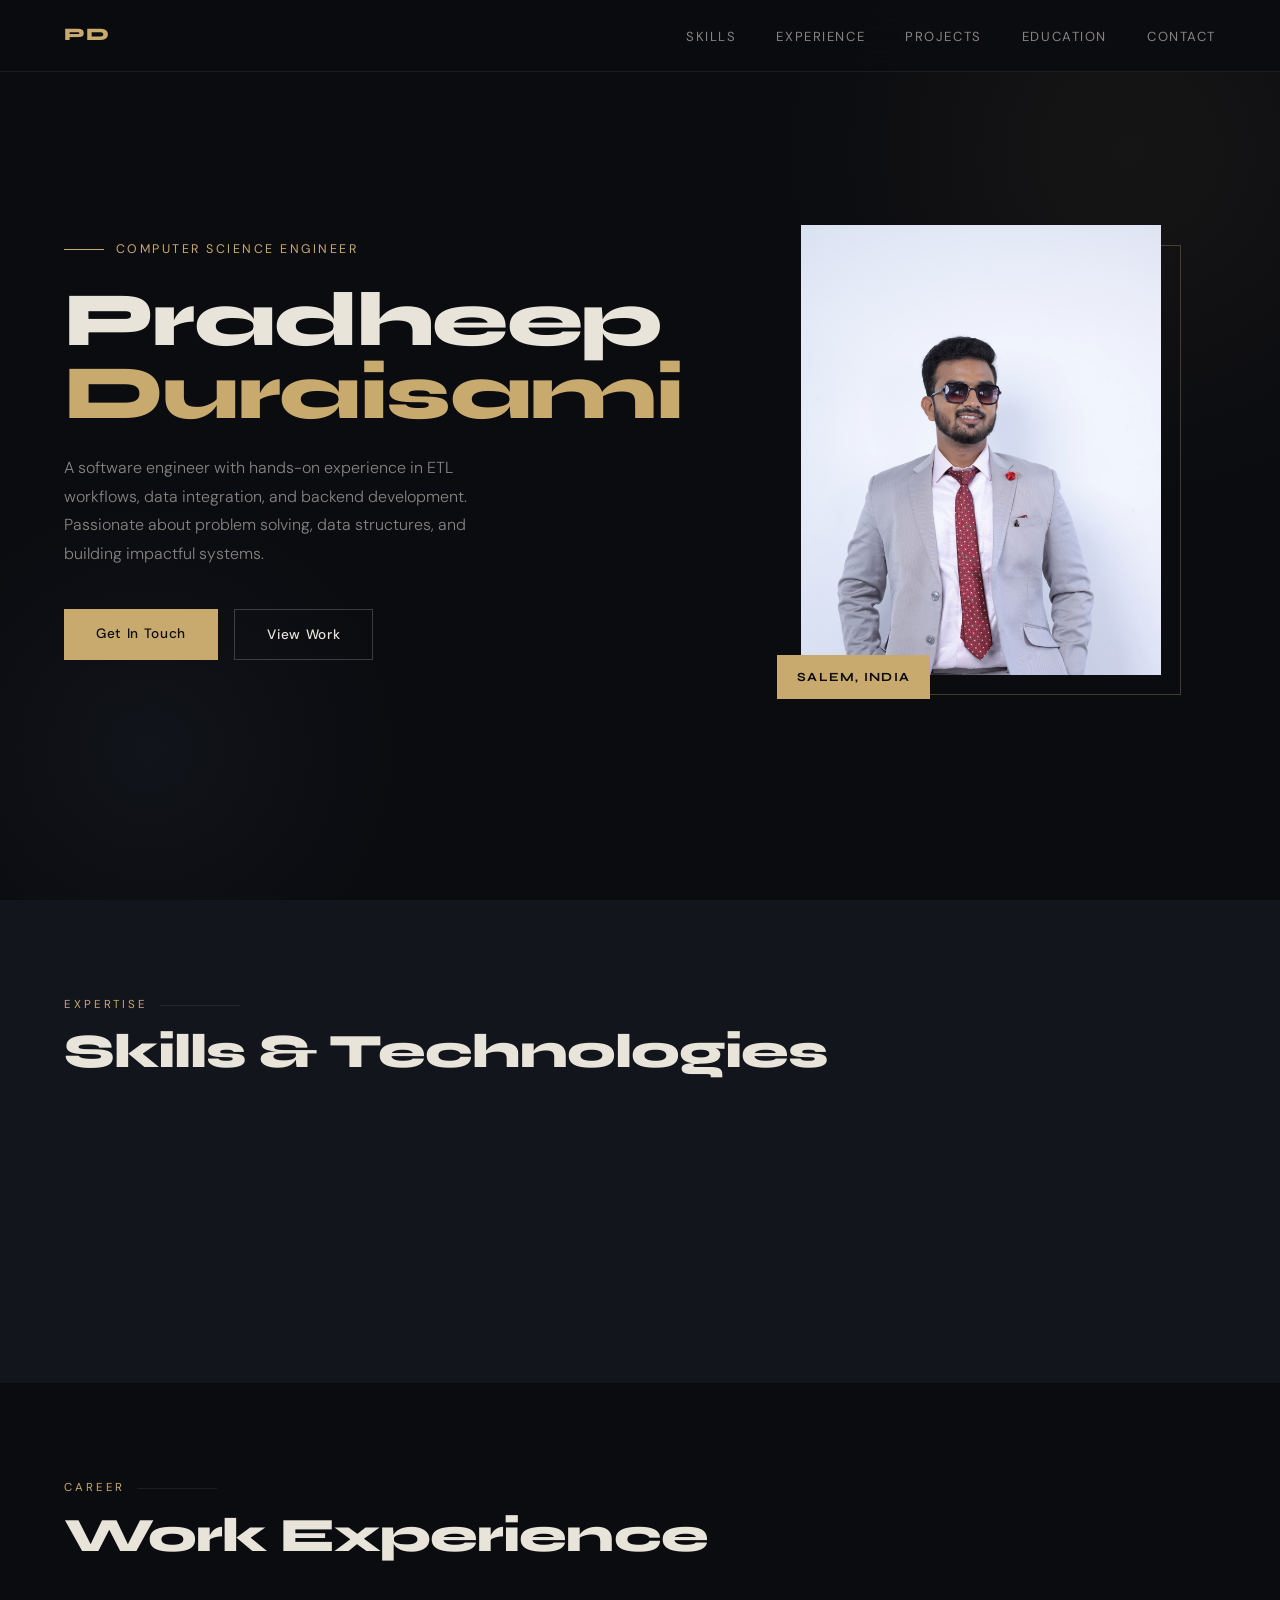
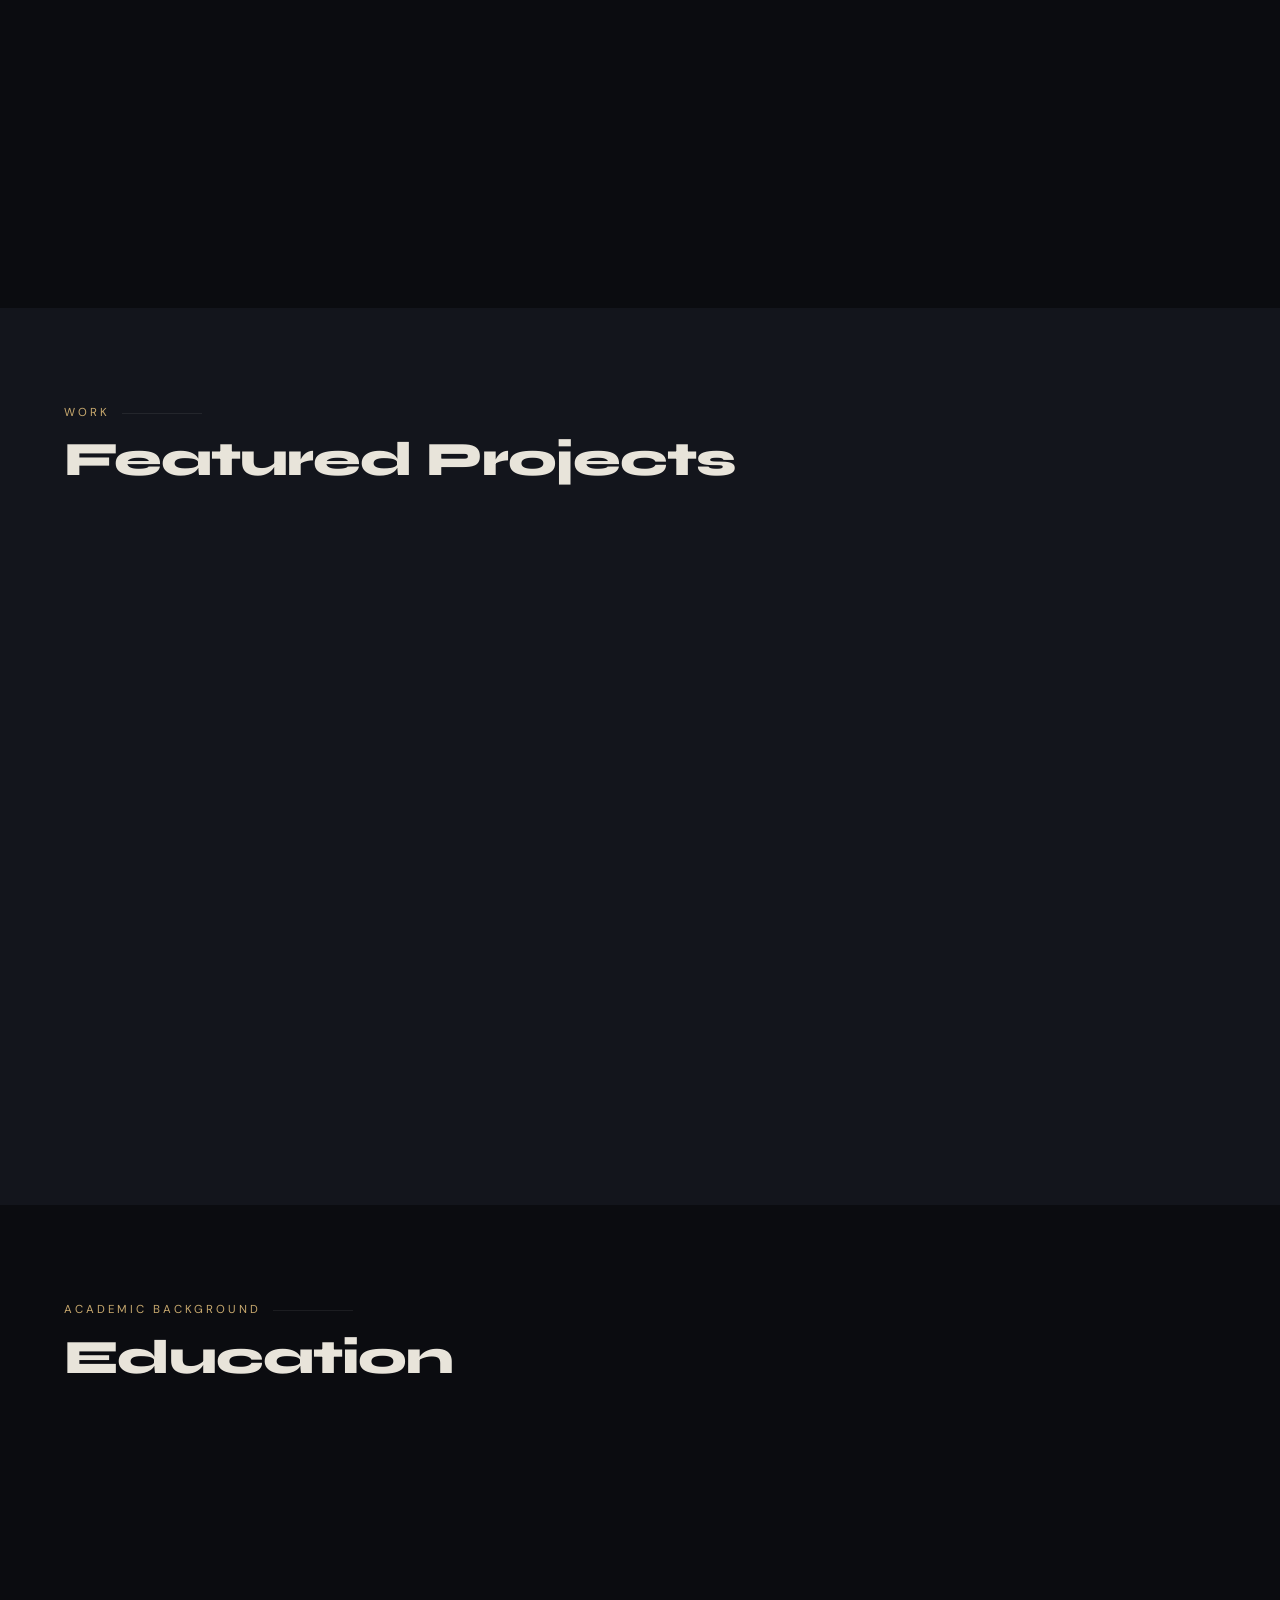
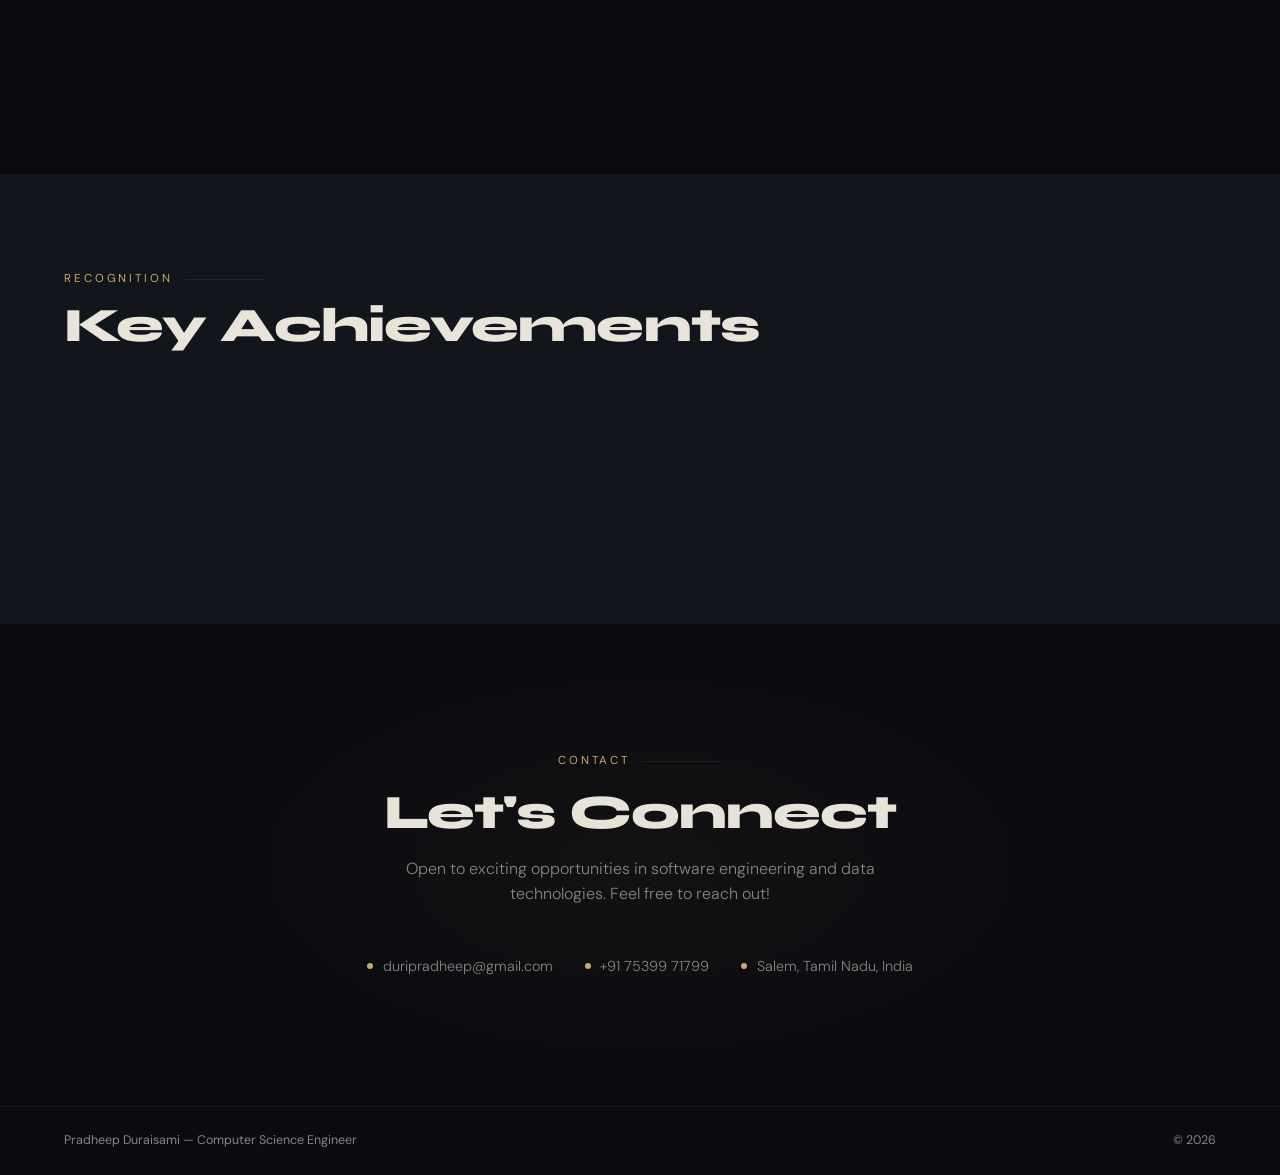
<file: index.html>
<!DOCTYPE html>
<html lang="en">
<head>
  <meta charset="UTF-8">
  <meta name="viewport" content="width=device-width, initial-scale=1.0">
  <title>Pradheep D — Portfolio</title>

  <!-- Google Fonts -->
  <link rel="preconnect" href="https://fonts.googleapis.com">
  <link rel="preconnect" href="https://fonts.gstatic.com" crossorigin>
  <link href="https://fonts.googleapis.com/css2?family=Syne:wght@400;700;800&family=DM+Sans:ital,wght@0,300;0,400;0,500;1,300&display=swap" rel="stylesheet">

  <!-- Stylesheet -->
  <link rel="stylesheet" href="style.css">
</head>
<body>

  <!-- ── NAVIGATION ── -->
  <nav>
    <a href="#home" class="nav-logo">PD</a>
    <ul>
      <li><a href="#skills">Skills</a></li>
      <li><a href="#experience">Experience</a></li>
      <li><a href="#projects">Projects</a></li>
      <li><a href="#education">Education</a></li>
      <li><a href="#contact">Contact</a></li>
    </ul>
  </nav>

  <!-- ── HERO ── -->
  <section class="hero" id="home">
    <div class="hero-content">
      <div class="hero-eyebrow">Computer Science Engineer</div>
      <h1>Pradheep<span>Duraisami</span></h1>
      <p class="hero-desc">
        A software engineer with hands-on experience in ETL workflows, data integration,
        and backend development. Passionate about problem solving, data structures,
        and building impactful systems.
      </p>
      <div class="hero-cta">
        <a href="#contact" class="btn-primary">Get In Touch</a>
        <a href="#projects" class="btn-outline">View Work</a>
      </div>
    </div>

    <div class="hero-photo">
      <div class="photo-frame">
        <!-- Add your photo here: replace IMG_2206.JPG with your image filename -->
        <img src="IMG_2206.JPG" alt="Pradheep Duraisami" />
        <div class="photo-badge">Salem, India</div>
      </div>
    </div>
  </section>

  <!-- ── SKILLS ── -->
  <section class="skills-section" id="skills">
    <div class="section-label">Expertise</div>
    <h2>Skills &amp; Technologies</h2>

    <div class="skills-grid">
      <div class="skill-card reveal">
        <div class="skill-card-label">Languages</div>
        <div class="skill-tags">
          <span class="tag">C</span>
          <span class="tag">C++</span>
          <span class="tag">Java</span>
          <span class="tag">Python</span>
          <span class="tag">JavaScript</span>
          <span class="tag">SQL</span>
        </div>
      </div>

      <div class="skill-card reveal">
        <div class="skill-card-label">Technologies</div>
        <div class="skill-tags">
          <span class="tag blue">Informatica Power Center</span>
          <span class="tag blue">MS SQL Server</span>
          <span class="tag blue">ETL Workflows</span>
        </div>
      </div>

      <div class="skill-card reveal">
        <div class="skill-card-label">Core Concepts</div>
        <div class="skill-tags">
          <span class="tag">Data Structures</span>
          <span class="tag">Problem Solving</span>
          <span class="tag">Data Integration</span>
          <span class="tag">Machine Learning</span>
        </div>
      </div>
    </div>
  </section>

  <!-- ── EXPERIENCE ── -->
  <section id="experience">
    <div class="section-label">Career</div>
    <h2>Work Experience</h2>

    <div class="exp-item reveal">
      <div class="exp-meta">
        <div class="exp-date">2021 – 2022</div>
        <div class="exp-company">Systech Solutions · Chennai</div>
      </div>
      <div class="exp-body">
        <div class="exp-title">Associate Software Engineer</div>
        <ul class="exp-bullets">
          <li>Designed and maintained ETL workflows using Informatica Power Center for seamless data integration across enterprise systems.</li>
          <li>Developed and optimised SQL queries for efficient data processing and retrieval on Microsoft SQL Server.</li>
        </ul>
      </div>
    </div>
  </section>

  <!-- ── PROJECTS ── -->
  <section class="projects-section" id="projects">
    <div class="section-label">Work</div>
    <h2>Featured Projects</h2>

    <div class="projects-grid">
      <div class="project-card reveal">
        <div class="project-num">01</div>
        <div class="project-name">Anomaly Intrusion Detection</div>
        <div class="project-desc">
          Developed an anomaly-based intrusion detection system using concept drift techniques —
          CDIL and DTIL — to identify evolving network threats with adaptive accuracy.
        </div>
      </div>

      <div class="project-card reveal">
        <div class="project-num">02</div>
        <div class="project-name">Hand Gesture Interaction</div>
        <div class="project-desc">
          Built a machine learning project that tracks real-time hand movements via webcam and
          maps them to cursor control, enabling gesture-driven human-computer interaction.
        </div>
      </div>

      <div class="project-card reveal">
        <div class="project-num">03</div>
        <div class="project-name">Sudoku Solver</div>
        <div class="project-desc">
          Designed a C++ application capable of solving any valid Sudoku puzzle using constraint
          propagation and backtracking algorithms, with a clean interactive interface.
        </div>
      </div>
    </div>

    <div class="project-card reveal">
  <div class="project-num">04</div>
  <div class="project-name">FLANTZ Event Management</div>
  <div class="project-desc">
    Designed and developed a modern event management website for FLANTZ,
    showcasing services, cultural events, branding, and contact information
    with a responsive user experience.
  </div>

  <a href="flantz.html"
     class="btn-outline"
     style="margin-top:1rem;width:fit-content;">
    View Project →
  </a>
</div>
  </section>

  <!-- ── EDUCATION ── -->
  <section id="education">
    <div class="section-label">Academic Background</div>
    <h2>Education</h2>

    <div class="edu-grid">
      <div class="edu-card reveal">
        <div class="edu-gpa">6.8 <span>/ 10</span></div>
        <div class="edu-degree">B.E — Computer Science &amp; Engineering</div>
        <div class="edu-school">College of Engineering Guindy,<br>Anna University, Chennai</div>
        <div class="edu-year">2016 – 2020</div>
      </div>

      <div class="edu-card reveal">
        <div class="edu-gpa">94 <span>/ 100</span></div>
        <div class="edu-degree">Higher Secondary (12th)</div>
        <div class="edu-school">VVBHS, Namakkal</div>
        <div class="edu-year">Completed</div>
      </div>

      <div class="edu-card reveal">
        <div class="edu-gpa">97.8 <span>/ 100</span></div>
        <div class="edu-degree">10th Board</div>
        <div class="edu-school">SM School, Salem</div>
        <div class="edu-year">Completed</div>
      </div>
    </div>
  </section>

  <!-- ── ACHIEVEMENTS ── -->
  <section class="achieve-section" id="achievements">
    <div class="section-label">Recognition</div>
    <h2>Key Achievements</h2>

    <div class="achieve-list">
      <div class="achieve-item reveal">
        <div class="achieve-icon">🏛</div>
        <div class="achieve-text">
          <strong>Organiser</strong> — Kurukshetra 2018, Technical Event at CEG, Anna University
        </div>
      </div>

      <div class="achieve-item reveal">
        <div class="achieve-icon">🎖</div>
        <div class="achieve-text">
          <strong>General Secretary</strong> — NSS 2019, College of Engineering Guindy, Chennai
        </div>
      </div>

      <div class="achieve-item reveal">
        <div class="achieve-icon">🏆</div>
        <div class="achieve-text">
          <strong>Organiser</strong> — ABACUS 2020, Symposium of DCSE, CEG, Anna University
        </div>
      </div>
    </div>
  </section>

  <!-- ── CONTACT ── -->
  <section class="contact-section" id="contact">
    <div class="section-label" style="justify-content: center; margin-bottom: 1rem;">Contact</div>
    <h2>Let's Connect</h2>
    <p class="contact-desc">
      Open to exciting opportunities in software engineering and data technologies.
      Feel free to reach out!
    </p>
    <div class="contact-links">
      <a href="mailto:duripradheep@gmail.com" class="contact-link">
        <span class="dot"></span>
        duripradheep@gmail.com
      </a>
      <a href="tel:+917539971799" class="contact-link">
        <span class="dot"></span>
        +91 75399 71799
      </a>
      <span class="contact-link">
        <span class="dot"></span>
        Salem, Tamil Nadu, India
      </span>
    </div>
  </section>

  <!-- ── FOOTER ── -->
  <footer>
    <span>Pradheep Duraisami — Computer Science Engineer</span>
    <span>© 2026</span>
  </footer>

  <!-- JavaScript -->
  <script src="main.js"></script>

</body>
</html>
</file>
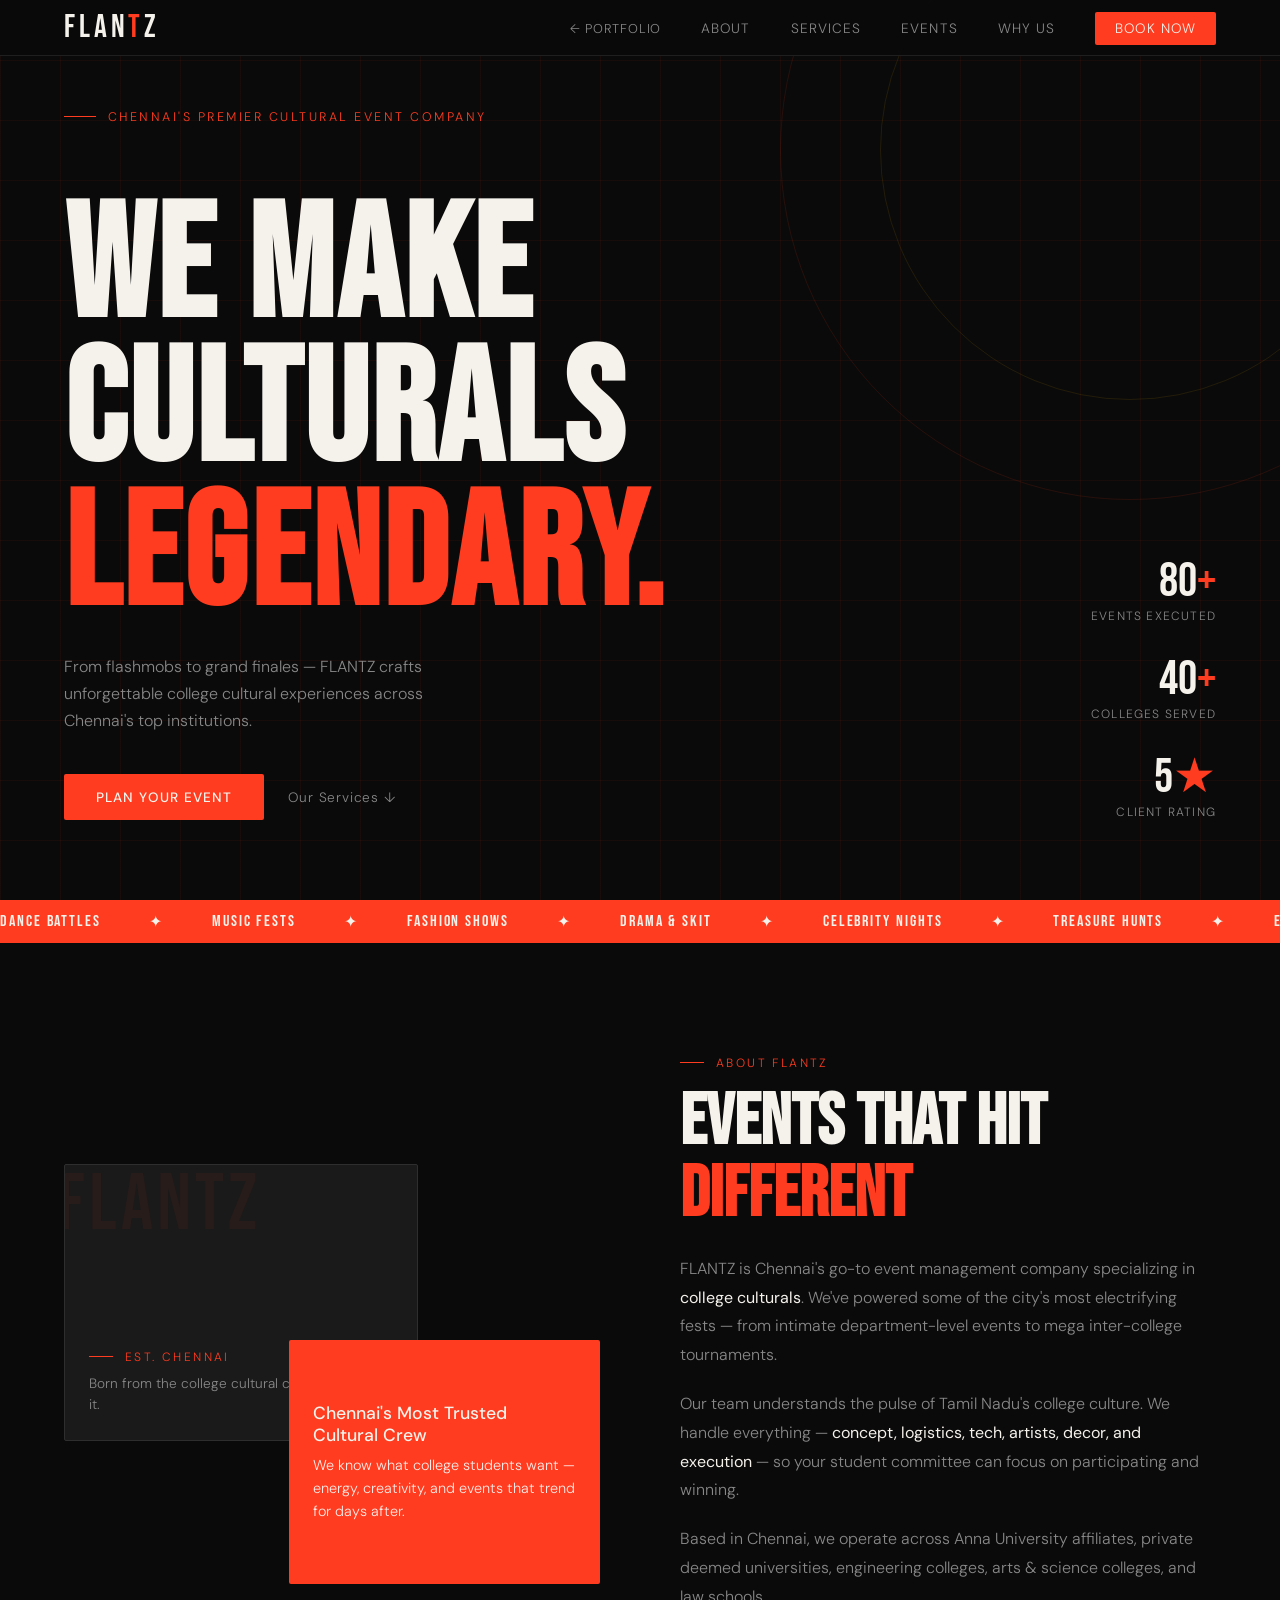
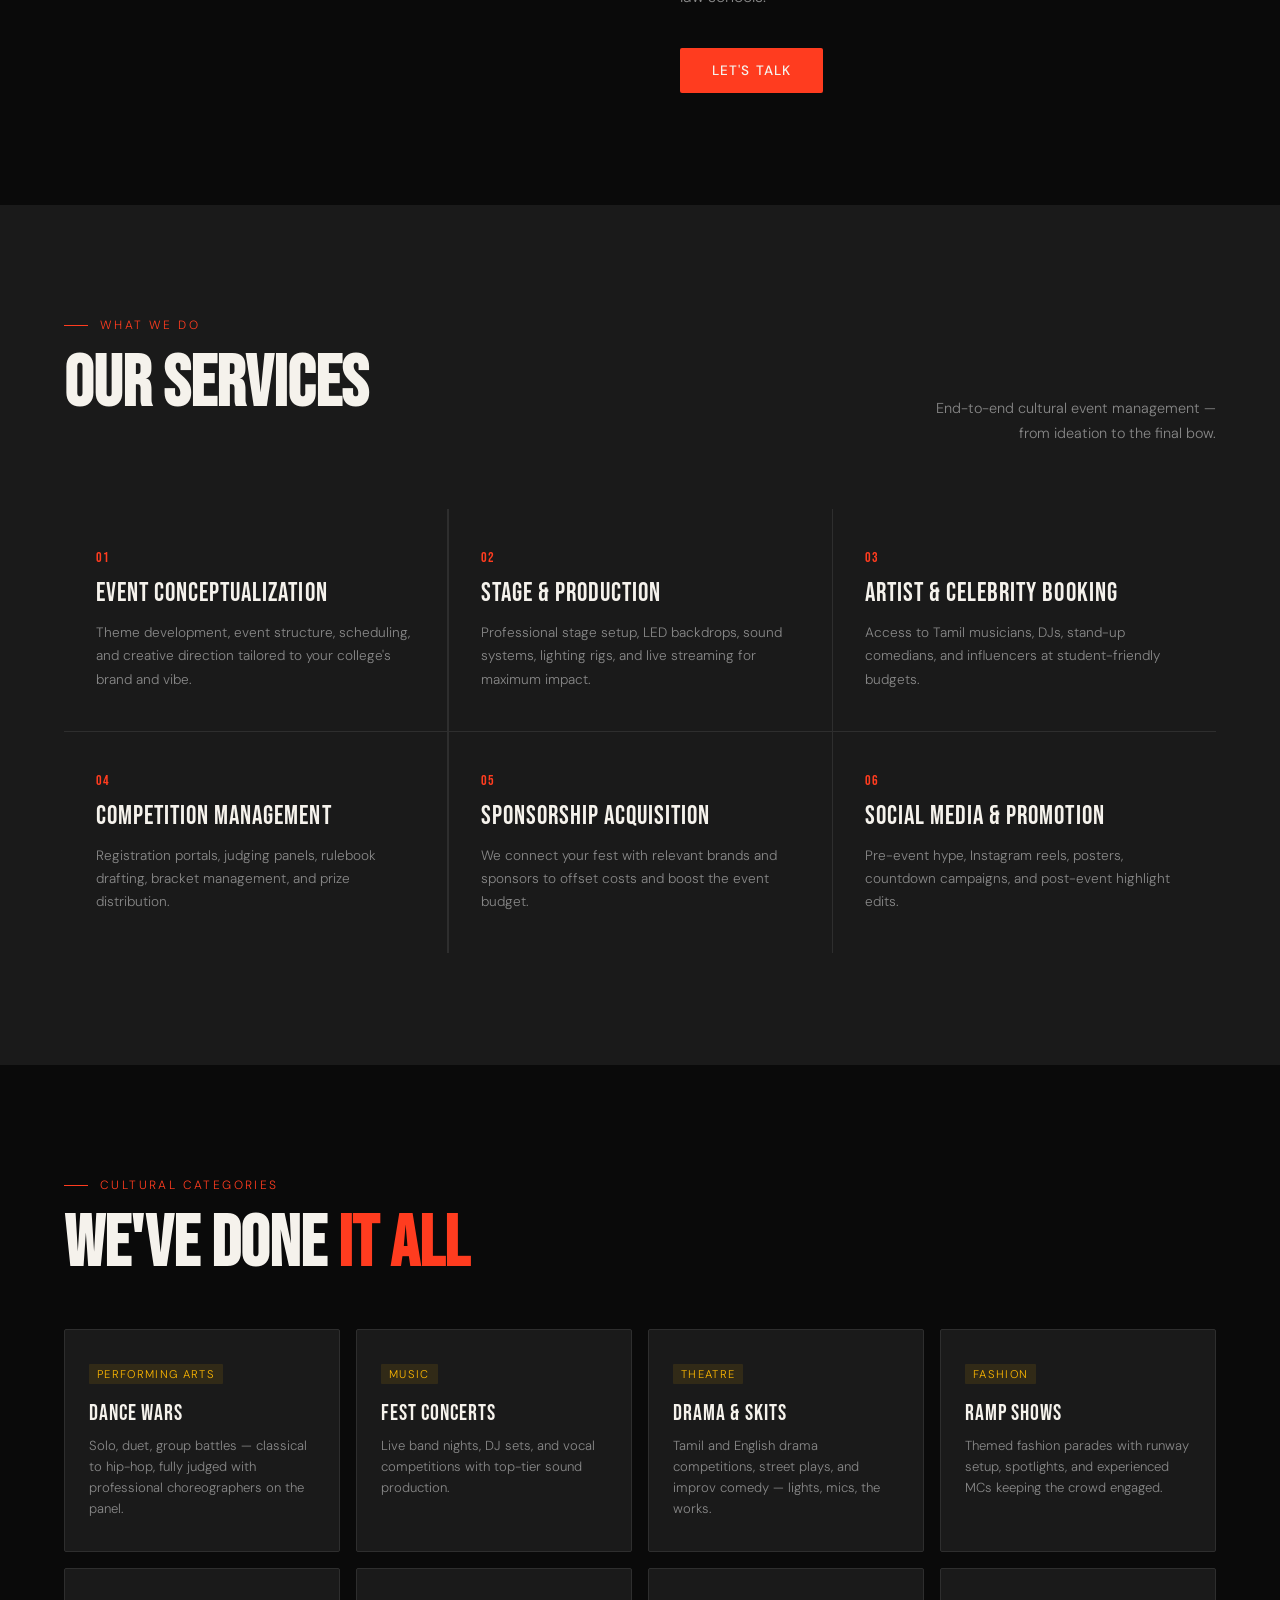
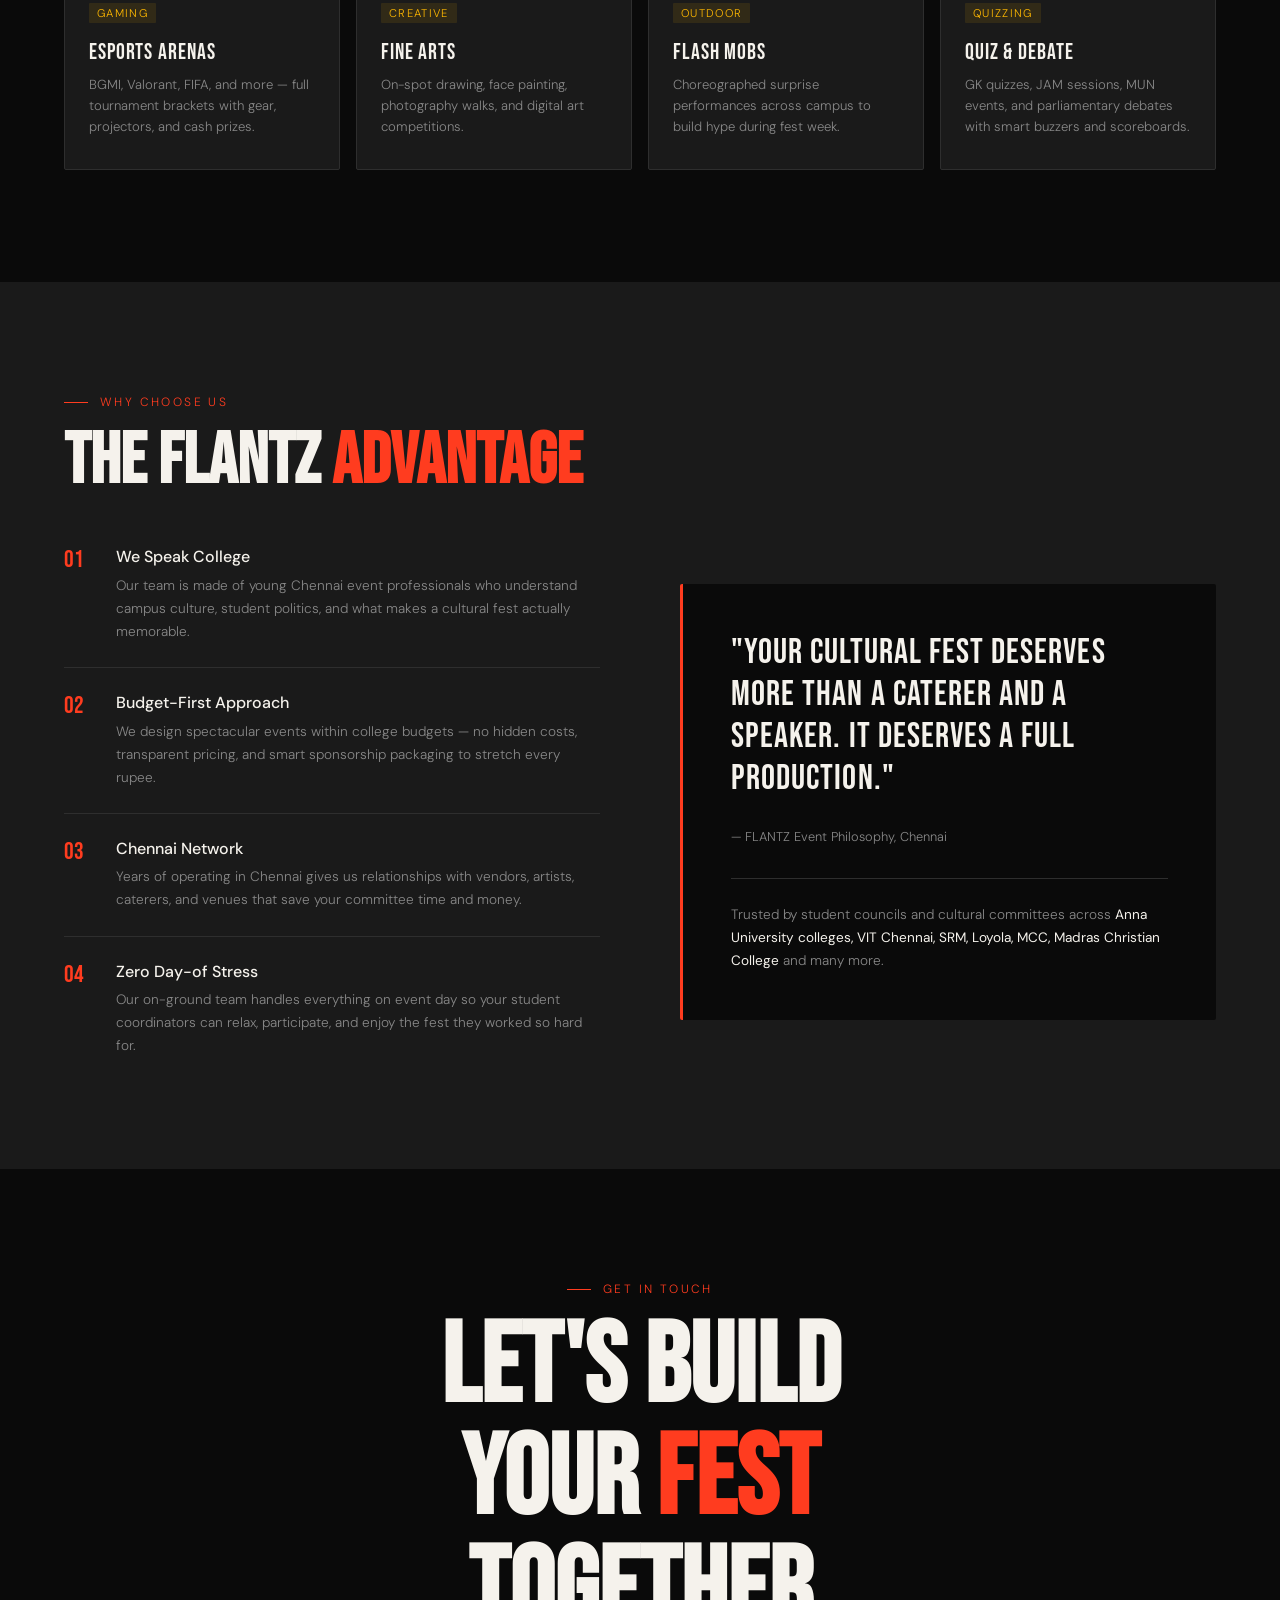
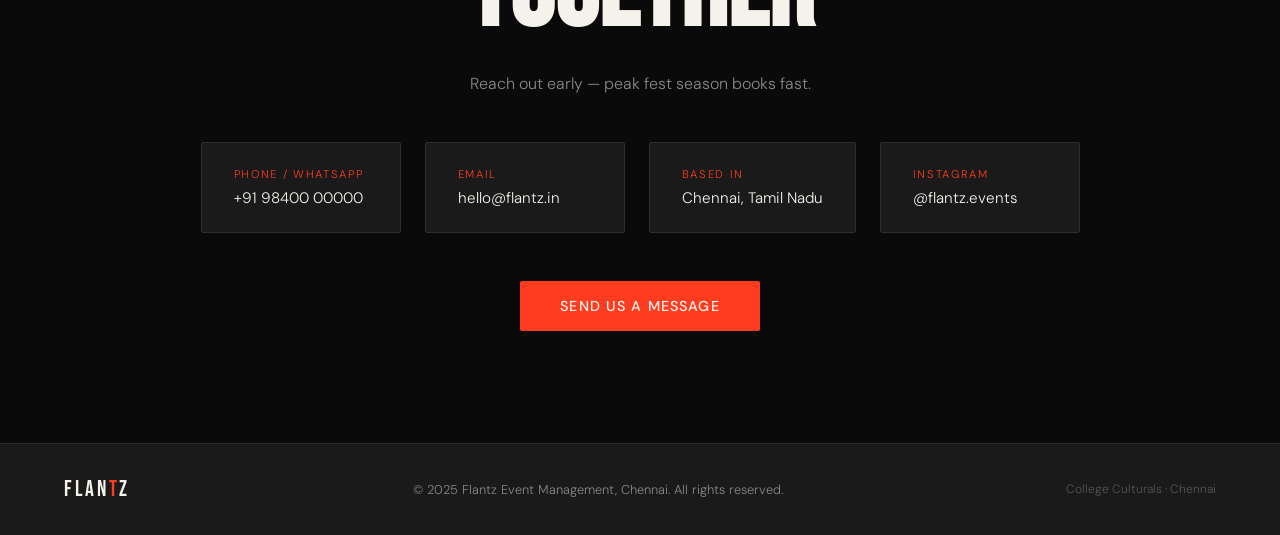
<file: flantz.html>
<!DOCTYPE html>
<html lang="en">
<head>
  <meta charset="UTF-8">
  <meta name="viewport" content="width=device-width, initial-scale=1.0">
  <title>FLANTZ — College Culturals & Event Management, Chennai</title>

  <!-- Google Fonts -->
  <link rel="preconnect" href="https://fonts.googleapis.com">
  <link rel="preconnect" href="https://fonts.gstatic.com" crossorigin>
  <link href="https://fonts.googleapis.com/css2?family=Bebas+Neue&family=DM+Sans:ital,wght@0,300;0,400;0,500;1,300&display=swap" rel="stylesheet">

  <!-- Stylesheet -->
  <link rel="stylesheet" href="flantz.css">
</head>
<body>

  <!-- ── NAVIGATION ── -->
  <nav>
    <a href="#hero" class="logo">FLAN<span>T</span>Z</a>
    <ul>
      <li><a href="index.html" class="nav-back">← Portfolio</a></li>
      <li><a href="#about">About</a></li>
      <li><a href="#services">Services</a></li>
      <li><a href="#events">Events</a></li>
      <li><a href="#why">Why Us</a></li>
      <li><a href="#contact" class="nav-cta">Book Now</a></li>
    </ul>
  </nav>

  <!-- ── HERO ── -->
  <section id="hero">
    <div class="hero-bg"></div>
    <div class="hero-grid"></div>
    <div class="hero-circle"></div>
    <div class="hero-circle2"></div>

    <div class="hero-tag">Chennai's Premier Cultural Event Company</div>

    <h1 class="hero-headline">
      WE MAKE<br>
      CULTURALS<br>
      <span>LEGENDARY.</span>
    </h1>

    <p class="hero-sub">
      From flashmobs to grand finales — FLANTZ crafts unforgettable college
      cultural experiences across Chennai's top institutions.
    </p>

    <div class="hero-actions">
      <a href="#contact" class="btn-primary">Plan Your Event</a>
      <a href="#services" class="btn-ghost">Our Services ↓</a>
    </div>

    <div class="hero-stats">
      <div class="stat-item">
        <div class="stat-num">80<span>+</span></div>
        <div class="stat-label">Events Executed</div>
      </div>
      <div class="stat-item">
        <div class="stat-num">40<span>+</span></div>
        <div class="stat-label">Colleges Served</div>
      </div>
      <div class="stat-item">
        <div class="stat-num">5<span>★</span></div>
        <div class="stat-label">Client Rating</div>
      </div>
    </div>
  </section>

  <!-- ── TICKER ── -->
  <div class="ticker">
    <div class="ticker-track">
      <span>DANCE BATTLES</span><span class="ticker-dot">✦</span>
      <span>MUSIC FESTS</span><span class="ticker-dot">✦</span>
      <span>FASHION SHOWS</span><span class="ticker-dot">✦</span>
      <span>DRAMA &amp; SKIT</span><span class="ticker-dot">✦</span>
      <span>CELEBRITY NIGHTS</span><span class="ticker-dot">✦</span>
      <span>TREASURE HUNTS</span><span class="ticker-dot">✦</span>
      <span>ESPORTS</span><span class="ticker-dot">✦</span>
      <span>FLASH MOBS</span><span class="ticker-dot">✦</span>
      <!-- Duplicate for seamless loop -->
      <span>DANCE BATTLES</span><span class="ticker-dot">✦</span>
      <span>MUSIC FESTS</span><span class="ticker-dot">✦</span>
      <span>FASHION SHOWS</span><span class="ticker-dot">✦</span>
      <span>DRAMA &amp; SKIT</span><span class="ticker-dot">✦</span>
      <span>CELEBRITY NIGHTS</span><span class="ticker-dot">✦</span>
      <span>TREASURE HUNTS</span><span class="ticker-dot">✦</span>
      <span>ESPORTS</span><span class="ticker-dot">✦</span>
      <span>FLASH MOBS</span><span class="ticker-dot">✦</span>
    </div>
  </div>

  <!-- ── ABOUT ── -->
  <section id="about">
    <div class="about-visual fade-up">
      <div class="about-box about-box-1">
        <div class="section-label" style="margin: 0 0 0.5rem;">Est. Chennai</div>
        <p style="font-size: 0.85rem; color: var(--text-muted); line-height: 1.6;">
          Born from the college cultural circuit, built for it.
        </p>
      </div>
      <div class="about-box about-box-2">
        <strong>Chennai's Most Trusted Cultural Crew</strong>
        <p>We know what college students want — energy, creativity, and events that trend for days after.</p>
      </div>
    </div>

    <div class="about-text fade-up">
      <div class="section-label">About Flantz</div>
      <h2 class="section-title">EVENTS THAT HIT <span style="color: var(--accent);">DIFFERENT</span></h2>
      <p>
        FLANTZ is Chennai's go-to event management company specializing in <strong>college culturals</strong>.
        We've powered some of the city's most electrifying fests — from intimate department-level events
        to mega inter-college tournaments.
      </p>
      <p>
        Our team understands the pulse of Tamil Nadu's college culture. We handle everything —
        <strong>concept, logistics, tech, artists, decor, and execution</strong> — so your student
        committee can focus on participating and winning.
      </p>
      <p>
        Based in Chennai, we operate across Anna University affiliates, private deemed universities,
        engineering colleges, arts &amp; science colleges, and law schools.
      </p>
      <a href="#contact" class="btn-primary" style="margin-top: 1rem;">Let's Talk</a>
    </div>
  </section>

  <!-- ── SERVICES ── -->
  <section id="services">
    <div class="services-header">
      <div>
        <div class="section-label">What We Do</div>
        <h2 class="section-title">OUR SERVICES</h2>
      </div>
      <p style="color: var(--text-muted); font-size: 0.9rem; max-width: 280px; text-align: right; line-height: 1.7;">
        End-to-end cultural event management — from ideation to the final bow.
      </p>
    </div>

    <div class="services-grid">
      <div class="service-card fade-up">
        <span class="service-num">01</span>
        <div class="service-name">Event Conceptualization</div>
        <p class="service-desc">Theme development, event structure, scheduling, and creative direction tailored to your college's brand and vibe.</p>
      </div>
      <div class="service-card fade-up">
        <span class="service-num">02</span>
        <div class="service-name">Stage &amp; Production</div>
        <p class="service-desc">Professional stage setup, LED backdrops, sound systems, lighting rigs, and live streaming for maximum impact.</p>
      </div>
      <div class="service-card fade-up">
        <span class="service-num">03</span>
        <div class="service-name">Artist &amp; Celebrity Booking</div>
        <p class="service-desc">Access to Tamil musicians, DJs, stand-up comedians, and influencers at student-friendly budgets.</p>
      </div>
      <div class="service-card fade-up">
        <span class="service-num">04</span>
        <div class="service-name">Competition Management</div>
        <p class="service-desc">Registration portals, judging panels, rulebook drafting, bracket management, and prize distribution.</p>
      </div>
      <div class="service-card fade-up">
        <span class="service-num">05</span>
        <div class="service-name">Sponsorship Acquisition</div>
        <p class="service-desc">We connect your fest with relevant brands and sponsors to offset costs and boost the event budget.</p>
      </div>
      <div class="service-card fade-up">
        <span class="service-num">06</span>
        <div class="service-name">Social Media &amp; Promotion</div>
        <p class="service-desc">Pre-event hype, Instagram reels, posters, countdown campaigns, and post-event highlight edits.</p>
      </div>
    </div>
  </section>

  <!-- ── EVENTS ── -->
  <section id="events">
    <div class="section-label">Cultural Categories</div>
    <h2 class="section-title">WE'VE DONE <span style="color: var(--accent);">IT ALL</span></h2>

    <div class="events-grid">
      <div class="event-card fade-up">
        <span class="event-tag">Performing Arts</span>
        <div class="event-name">Dance Wars</div>
        <p class="event-desc">Solo, duet, group battles — classical to hip-hop, fully judged with professional choreographers on the panel.</p>
      </div>
      <div class="event-card fade-up">
        <span class="event-tag">Music</span>
        <div class="event-name">Fest Concerts</div>
        <p class="event-desc">Live band nights, DJ sets, and vocal competitions with top-tier sound production.</p>
      </div>
      <div class="event-card fade-up">
        <span class="event-tag">Theatre</span>
        <div class="event-name">Drama &amp; Skits</div>
        <p class="event-desc">Tamil and English drama competitions, street plays, and improv comedy — lights, mics, the works.</p>
      </div>
      <div class="event-card fade-up">
        <span class="event-tag">Fashion</span>
        <div class="event-name">Ramp Shows</div>
        <p class="event-desc">Themed fashion parades with runway setup, spotlights, and experienced MCs keeping the crowd engaged.</p>
      </div>
      <div class="event-card fade-up">
        <span class="event-tag">Gaming</span>
        <div class="event-name">Esports Arenas</div>
        <p class="event-desc">BGMI, Valorant, FIFA, and more — full tournament brackets with gear, projectors, and cash prizes.</p>
      </div>
      <div class="event-card fade-up">
        <span class="event-tag">Creative</span>
        <div class="event-name">Fine Arts</div>
        <p class="event-desc">On-spot drawing, face painting, photography walks, and digital art competitions.</p>
      </div>
      <div class="event-card fade-up">
        <span class="event-tag">Outdoor</span>
        <div class="event-name">Flash Mobs</div>
        <p class="event-desc">Choreographed surprise performances across campus to build hype during fest week.</p>
      </div>
      <div class="event-card fade-up">
        <span class="event-tag">Quizzing</span>
        <div class="event-name">Quiz &amp; Debate</div>
        <p class="event-desc">GK quizzes, JAM sessions, MUN events, and parliamentary debates with smart buzzers and scoreboards.</p>
      </div>
    </div>
  </section>

  <!-- ── WHY FLANTZ ── -->
  <section id="why">
    <div class="section-label">Why Choose Us</div>
    <h2 class="section-title">THE FLANTZ <span style="color: var(--accent);">ADVANTAGE</span></h2>

    <div class="why-grid">
      <div class="why-list">
        <div class="why-item fade-up">
          <div class="why-num">01</div>
          <div class="why-content">
            <h4>We Speak College</h4>
            <p>Our team is made of young Chennai event professionals who understand campus culture, student politics, and what makes a cultural fest actually memorable.</p>
          </div>
        </div>
        <div class="why-item fade-up">
          <div class="why-num">02</div>
          <div class="why-content">
            <h4>Budget-First Approach</h4>
            <p>We design spectacular events within college budgets — no hidden costs, transparent pricing, and smart sponsorship packaging to stretch every rupee.</p>
          </div>
        </div>
        <div class="why-item fade-up">
          <div class="why-num">03</div>
          <div class="why-content">
            <h4>Chennai Network</h4>
            <p>Years of operating in Chennai gives us relationships with vendors, artists, caterers, and venues that save your committee time and money.</p>
          </div>
        </div>
        <div class="why-item fade-up">
          <div class="why-num">04</div>
          <div class="why-content">
            <h4>Zero Day-of Stress</h4>
            <p>Our on-ground team handles everything on event day so your student coordinators can relax, participate, and enjoy the fest they worked so hard for.</p>
          </div>
        </div>
      </div>

      <div class="why-quote fade-up">
        <blockquote>"YOUR CULTURAL FEST DESERVES MORE THAN A CATERER AND A SPEAKER. IT DESERVES A FULL PRODUCTION."</blockquote>
        <cite>— FLANTZ Event Philosophy, Chennai</cite>
        <div class="why-quote-footer">
          Trusted by student councils and cultural committees across
          <strong>Anna University colleges, VIT Chennai, SRM, Loyola, MCC, Madras Christian College</strong>
          and many more.
        </div>
      </div>
    </div>
  </section>

  <!-- ── CONTACT ── -->
  <section id="contact">
    <div class="section-label" style="justify-content: center;">Get In Touch</div>
    <h2 class="contact-big">LET'S BUILD<br>YOUR <span>FEST</span><br>TOGETHER</h2>
    <p class="contact-sub">Reach out early — peak fest season books fast.</p>

    <div class="contact-cards">
      <div class="contact-card">
        <div class="contact-card-label">Phone / WhatsApp</div>
        <div class="contact-card-val">+91 98400 00000</div>
      </div>
      <div class="contact-card">
        <div class="contact-card-label">Email</div>
        <div class="contact-card-val">hello@flantz.in</div>
      </div>
      <div class="contact-card">
        <div class="contact-card-label">Based In</div>
        <div class="contact-card-val">Chennai, Tamil Nadu</div>
      </div>
      <div class="contact-card">
        <div class="contact-card-label">Instagram</div>
        <div class="contact-card-val">@flantz.events</div>
      </div>
    </div>

    <a href="mailto:hello@flantz.in" class="btn-primary" style="font-size: 0.9rem; padding: 1rem 2.5rem;">
      Send Us a Message
    </a>
  </section>

  <!-- ── FOOTER ── -->
  <footer>
    <a href="#hero" class="logo">FLAN<span>T</span>Z</a>
    <p>© 2025 Flantz Event Management, Chennai. All rights reserved.</p>
    <p style="font-size: 0.75rem; color: #555;">College Culturals · Chennai</p>
  </footer>

  <!-- JavaScript -->
  <script src="flantz.js"></script>

</body>
</html>
</file>
<file: style.css>
/*
 * Pradheep Duraisami — Portfolio
 * style.css
 *
 * Table of Contents
 * -----------------
 * 1. Reset & Base
 * 2. Variables
 * 3. Typography
 * 4. Navigation
 * 5. Hero
 * 6. Skills
 * 7. Experience
 * 8. Projects
 * 9. Education
 * 10. Achievements
 * 11. Contact
 * 12. Footer
 * 13. Animations
 * 14. Responsive
 */


/* ======================
   1. Reset & Base
   ====================== */

*, *::before, *::after {
  box-sizing: border-box;
  margin: 0;
  padding: 0;
}

html {
  scroll-behavior: smooth;
  font-size: 16px;
}

body {
  font-family: 'DM Sans', sans-serif;
  background: var(--bg);
  color: var(--text);
  line-height: 1.6;
  overflow-x: hidden;
  -webkit-font-smoothing: antialiased;
}


/* ======================
   2. Variables
   ====================== */

:root {
  /* Colours */
  --bg:         #0b0c10;
  --surface:    #13151c;
  --card:       #1a1d28;
  --border:     rgba(255, 255, 255, 0.07);
  --accent:     #c8a96e;
  --accent2:    #7c9fc9;
  --text:       #e8e4da;
  --muted:      #888380;

  /* Tag colours */
  --tag-bg:     rgba(200, 169, 110, 0.1);
  --tag-border: rgba(200, 169, 110, 0.25);

  /* Spacing */
  --section-pad: 6rem 4rem;
  --nav-height:  72px;
}


/* ======================
   3. Typography
   ====================== */

h1 {
  font-family: 'Syne', sans-serif;
  font-weight: 800;
  font-size: clamp(3rem, 6vw, 5.5rem);
  line-height: 0.95;
  letter-spacing: -0.02em;
  color: var(--text);
  margin-bottom: 1.5rem;
}

h1 span {
  display: block;
  color: var(--accent);
}

h2 {
  font-family: 'Syne', sans-serif;
  font-weight: 800;
  font-size: clamp(2rem, 4vw, 3rem);
  line-height: 1.1;
  letter-spacing: -0.02em;
  margin-bottom: 3rem;
}

.section-label {
  font-size: 0.72rem;
  letter-spacing: 0.25em;
  text-transform: uppercase;
  color: var(--accent);
  margin-bottom: 0.75rem;
  display: flex;
  align-items: center;
  gap: 0.75rem;
}

.section-label::after {
  content: '';
  flex: 1;
  height: 0.5px;
  background: var(--border);
  max-width: 80px;
}


/* ======================
   4. Navigation
   ====================== */

nav {
  position: fixed;
  top: 0;
  left: 0;
  right: 0;
  z-index: 100;
  height: var(--nav-height);
  display: flex;
  justify-content: space-between;
  align-items: center;
  padding: 0 4rem;
  background: rgba(11, 12, 16, 0.85);
  backdrop-filter: blur(20px);
  border-bottom: 0.5px solid var(--border);
}

.nav-logo {
  font-family: 'Syne', sans-serif;
  font-weight: 800;
  font-size: 1.1rem;
  letter-spacing: 0.08em;
  color: var(--accent);
  text-decoration: none;
}

nav ul {
  display: flex;
  gap: 2.5rem;
  list-style: none;
}

nav a {
  font-size: 0.82rem;
  letter-spacing: 0.12em;
  text-transform: uppercase;
  color: var(--muted);
  text-decoration: none;
  transition: color 0.2s;
}

nav a:hover,
nav a.active {
  color: var(--accent);
}


/* ======================
   5. Hero
   ====================== */

.hero {
  min-height: 100vh;
  display: grid;
  grid-template-columns: 1fr 1fr;
  align-items: center;
  gap: 4rem;
  padding: 0 4rem;
  position: relative;
  overflow: hidden;
}

/* Subtle background glows */
.hero::before,
.hero::after {
  content: '';
  position: absolute;
  border-radius: 50%;
  pointer-events: none;
}

.hero::before {
  top: -200px;
  right: -200px;
  width: 700px;
  height: 700px;
  background: radial-gradient(circle, rgba(200, 169, 110, 0.06) 0%, transparent 70%);
}

.hero::after {
  bottom: -100px;
  left: -100px;
  width: 500px;
  height: 500px;
  background: radial-gradient(circle, rgba(124, 159, 201, 0.05) 0%, transparent 70%);
}

.hero-content {
  position: relative;
  z-index: 1;
}

.hero-eyebrow {
  display: flex;
  align-items: center;
  gap: 0.75rem;
  font-size: 0.78rem;
  letter-spacing: 0.2em;
  text-transform: uppercase;
  color: var(--accent);
  margin-bottom: 1.5rem;
}

.hero-eyebrow::before {
  content: '';
  display: block;
  width: 40px;
  height: 1px;
  background: var(--accent);
}

.hero-desc {
  font-size: 1rem;
  font-weight: 300;
  color: var(--muted);
  line-height: 1.8;
  max-width: 440px;
  margin-bottom: 2.5rem;
}

.hero-cta {
  display: flex;
  gap: 1rem;
  flex-wrap: wrap;
}

/* Buttons */
.btn-primary {
  display: inline-block;
  padding: 0.85rem 2rem;
  background: var(--accent);
  color: #0b0c10;
  font-family: 'DM Sans', sans-serif;
  font-size: 0.85rem;
  font-weight: 500;
  letter-spacing: 0.05em;
  text-decoration: none;
  border: none;
  cursor: pointer;
  transition: opacity 0.2s, transform 0.2s;
}

.btn-primary:hover {
  opacity: 0.85;
  transform: translateY(-1px);
}

.btn-outline {
  display: inline-block;
  padding: 0.85rem 2rem;
  background: transparent;
  color: var(--text);
  font-family: 'DM Sans', sans-serif;
  font-size: 0.85rem;
  font-weight: 500;
  letter-spacing: 0.05em;
  text-decoration: none;
  border: 0.5px solid rgba(255, 255, 255, 0.2);
  cursor: pointer;
  transition: border-color 0.2s, transform 0.2s;
}

.btn-outline:hover {
  border-color: var(--accent);
  transform: translateY(-1px);
}

/* Photo */
.hero-photo {
  position: relative;
  z-index: 1;
  display: flex;
  justify-content: center;
  align-items: center;
}

.photo-frame {
  position: relative;
  width: 360px;
  height: 450px;
}

.photo-frame::before {
  content: '';
  position: absolute;
  top: 20px;
  left: 20px;
  right: -20px;
  bottom: -20px;
  border: 1px solid rgba(200, 169, 110, 0.3);
  pointer-events: none;
}

.photo-frame img {
  width: 100%;
  height: 100%;
  object-fit: cover;
  object-position: top center;
  display: block;
  filter: grayscale(15%) contrast(1.05);
}

.photo-badge {
  position: absolute;
  bottom: -1.5rem;
  left: -1.5rem;
  padding: 0.75rem 1.25rem;
  background: var(--accent);
  color: #0b0c10;
  font-family: 'Syne', sans-serif;
  font-weight: 700;
  font-size: 0.78rem;
  letter-spacing: 0.1em;
  text-transform: uppercase;
}


/* ======================
   6. Skills
   ====================== */

.skills-section {
  padding: var(--section-pad);
  background: var(--surface);
}

.skills-grid {
  display: grid;
  grid-template-columns: repeat(3, 1fr);
  gap: 1.5rem;
}

.skill-card {
  padding: 1.75rem;
  background: var(--card);
  border: 0.5px solid var(--border);
  transition: border-color 0.2s, transform 0.2s;
}

.skill-card:hover {
  border-color: rgba(200, 169, 110, 0.3);
  transform: translateY(-2px);
}

.skill-card-label {
  font-size: 0.7rem;
  letter-spacing: 0.15em;
  text-transform: uppercase;
  color: var(--muted);
  margin-bottom: 1rem;
}

.skill-tags {
  display: flex;
  flex-wrap: wrap;
  gap: 0.5rem;
}

.tag {
  padding: 0.25rem 0.75rem;
  background: var(--tag-bg);
  border: 0.5px solid var(--tag-border);
  color: var(--accent);
  font-size: 0.78rem;
  font-weight: 500;
}

.tag.blue {
  background: rgba(124, 159, 201, 0.1);
  border-color: rgba(124, 159, 201, 0.25);
  color: var(--accent2);
}


/* ======================
   7. Experience
   ====================== */

#experience {
  padding: var(--section-pad);
}

.exp-item {
  display: grid;
  grid-template-columns: 200px 1fr;
  gap: 3rem;
  padding: 3rem 0;
  border-top: 0.5px solid var(--border);
}

.exp-item:last-of-type {
  border-bottom: 0.5px solid var(--border);
}

.exp-date {
  font-size: 0.8rem;
  letter-spacing: 0.08em;
  color: var(--accent);
  margin-bottom: 0.35rem;
}

.exp-company {
  font-size: 0.85rem;
  color: var(--muted);
}

.exp-title {
  font-family: 'Syne', sans-serif;
  font-weight: 700;
  font-size: 1.3rem;
  letter-spacing: -0.01em;
  margin-bottom: 1rem;
}

.exp-bullets {
  list-style: none;
  display: flex;
  flex-direction: column;
  gap: 0.5rem;
  margin-top: 0.75rem;
}

.exp-bullets li {
  position: relative;
  padding-left: 1.25rem;
  font-size: 0.9rem;
  font-weight: 300;
  color: var(--muted);
}

.exp-bullets li::before {
  content: '→';
  position: absolute;
  left: 0;
  font-size: 0.8rem;
  color: var(--accent);
}


/* ======================
   8. Projects
   ====================== */

.projects-section {
  padding: var(--section-pad);
  background: var(--surface);
}

.projects-grid {
  display: grid;
  grid-template-columns: repeat(auto-fit, minmax(320px, 1fr));
  gap: 1.5rem;
}

.project-card {
  display: flex;
  flex-direction: column;
  gap: 1rem;
  padding: 2rem;
  background: var(--card);
  border: 0.5px solid var(--border);
  transition: border-color 0.2s, transform 0.2s;
}

.project-card:hover {
  border-color: rgba(200, 169, 110, 0.3);
  transform: translateY(-3px);
}

.project-num {
  font-family: 'Syne', sans-serif;
  font-weight: 800;
  font-size: 2.5rem;
  line-height: 1;
  letter-spacing: -0.04em;
  color: rgba(200, 169, 110, 0.15);
}

.project-name {
  font-family: 'Syne', sans-serif;
  font-weight: 700;
  font-size: 1.05rem;
  letter-spacing: -0.01em;
  color: var(--text);
}

.project-desc {
  flex: 1;
  font-size: 0.85rem;
  font-weight: 300;
  color: var(--muted);
  line-height: 1.7;
}


/* ======================
   9. Education
   ====================== */

#education {
  padding: var(--section-pad);
}

.edu-grid {
  display: grid;
  grid-template-columns: repeat(3, 1fr);
  gap: 1.5rem;
}

.edu-card {
  position: relative;
  padding: 2rem;
  background: var(--surface);
  border: 0.5px solid var(--border);
  overflow: hidden;
}

.edu-card::before {
  content: '';
  position: absolute;
  top: 0;
  left: 0;
  right: 0;
  height: 2px;
  background: linear-gradient(90deg, var(--accent), transparent);
}

.edu-gpa {
  font-family: 'Syne', sans-serif;
  font-weight: 800;
  font-size: 2.5rem;
  line-height: 1;
  letter-spacing: -0.04em;
  color: var(--accent);
  margin-bottom: 0.5rem;
}

.edu-gpa span {
  font-family: 'DM Sans', sans-serif;
  font-size: 1rem;
  font-weight: 400;
  color: var(--muted);
}

.edu-degree {
  font-family: 'Syne', sans-serif;
  font-weight: 700;
  font-size: 0.95rem;
  letter-spacing: -0.01em;
  margin-bottom: 0.4rem;
}

.edu-school {
  font-size: 0.82rem;
  font-weight: 300;
  color: var(--muted);
  line-height: 1.6;
}

.edu-year {
  margin-top: 1rem;
  font-size: 0.72rem;
  letter-spacing: 0.1em;
  text-transform: uppercase;
  color: var(--accent);
}


/* ======================
   10. Achievements
   ====================== */

.achieve-section {
  padding: var(--section-pad);
  background: var(--surface);
}

.achieve-list {
  display: grid;
  grid-template-columns: repeat(3, 1fr);
  gap: 1.5rem;
}

.achieve-item {
  display: flex;
  gap: 1rem;
  align-items: flex-start;
  padding: 1.75rem;
  background: var(--card);
  border: 0.5px solid var(--border);
  transition: border-color 0.2s;
}

.achieve-item:hover {
  border-color: rgba(200, 169, 110, 0.3);
}

.achieve-icon {
  flex-shrink: 0;
  width: 36px;
  height: 36px;
  font-size: 1rem;
  display: flex;
  align-items: center;
  justify-content: center;
  background: rgba(200, 169, 110, 0.1);
  border: 0.5px solid rgba(200, 169, 110, 0.2);
}

.achieve-text {
  font-size: 0.9rem;
  color: var(--text);
  line-height: 1.6;
}

.achieve-text strong {
  font-weight: 500;
  color: var(--accent);
}


/* ======================
   11. Contact
   ====================== */

.contact-section {
  padding: 8rem 4rem;
  text-align: center;
  position: relative;
  overflow: hidden;
}

.contact-section::before {
  content: '';
  position: absolute;
  top: 50%;
  left: 50%;
  transform: translate(-50%, -50%);
  width: 800px;
  height: 400px;
  background: radial-gradient(ellipse, rgba(200, 169, 110, 0.04) 0%, transparent 70%);
  pointer-events: none;
}

.contact-section h2 {
  margin-bottom: 1rem;
}

.contact-desc {
  max-width: 480px;
  margin: 0 auto 3rem;
  font-size: 1rem;
  font-weight: 300;
  color: var(--muted);
}

.contact-links {
  display: flex;
  justify-content: center;
  flex-wrap: wrap;
  gap: 2rem;
}

.contact-link {
  display: flex;
  align-items: center;
  gap: 0.6rem;
  font-size: 0.9rem;
  font-weight: 300;
  color: var(--muted);
  text-decoration: none;
  transition: color 0.2s;
}

.contact-link:hover {
  color: var(--accent);
}

.contact-link .dot {
  flex-shrink: 0;
  width: 6px;
  height: 6px;
  border-radius: 50%;
  background: var(--accent);
}


/* ======================
   12. Footer
   ====================== */

footer {
  display: flex;
  justify-content: space-between;
  align-items: center;
  padding: 1.5rem 4rem;
  border-top: 0.5px solid var(--border);
  font-size: 0.78rem;
  color: var(--muted);
}


/* ======================
   13. Animations
   ====================== */

/* Hero entrance */
@keyframes fadeInUp {
  from {
    opacity: 0;
    transform: translateY(20px);
  }
  to {
    opacity: 1;
    transform: translateY(0);
  }
}

.hero-content > * {
  animation: fadeInUp 0.7s ease both;
}

.hero-eyebrow { animation-delay: 0.10s; }
h1            { animation-delay: 0.20s; }
.hero-desc    { animation-delay: 0.35s; }
.hero-cta     { animation-delay: 0.50s; }

.hero-photo {
  animation: fadeInUp 0.8s ease 0.3s both;
}

/* Scroll reveal */
.reveal {
  opacity: 0;
  transform: translateY(20px);
  transition: opacity 0.6s ease, transform 0.6s ease;
}

.reveal.visible {
  opacity: 1;
  transform: translateY(0);
}


/* ======================
   14. Responsive
   ====================== */

@media (max-width: 900px) {
  nav {
    padding: 0 1.5rem;
  }

  nav ul {
    gap: 1.5rem;
  }

  .hero {
    grid-template-columns: 1fr;
    padding: 6rem 1.5rem 3rem;
    text-align: center;
  }

  .hero-eyebrow {
    justify-content: center;
  }

  .hero-desc {
    max-width: 100%;
  }

  .hero-cta {
    justify-content: center;
  }

  .hero-photo {
    order: -1;
  }

  .photo-frame {
    width: 260px;
    height: 320px;
  }

  .skills-section,
  #experience,
  .projects-section,
  #education,
  .achieve-section,
  .contact-section {
    padding: 4rem 1.5rem;
  }

  .skills-grid,
  .projects-grid,
  .edu-grid,
  .achieve-list {
    grid-template-columns: 1fr;
  }

  .exp-item {
    grid-template-columns: 1fr;
    gap: 1rem;
  }

  footer {
    flex-direction: column;
    gap: 0.5rem;
    text-align: center;
    padding: 1.5rem;
  }
}
</file>
<file: flantz.css>
/*
 * FLANTZ — Event Management Website
 * flantz.css
 *
 * Table of Contents
 * -----------------
 * 1. Reset & Base
 * 2. Variables
 * 3. Navigation
 * 4. Hero
 * 5. Ticker
 * 6. Shared Section Styles
 * 7. About
 * 8. Services
 * 9. Events
 * 10. Why Flantz
 * 11. Contact
 * 12. Footer
 * 13. Animations
 * 14. Responsive
 */


/* ======================
   1. Reset & Base
   ====================== */

*, *::before, *::after {
  box-sizing: border-box;
  margin: 0;
  padding: 0;
}

html {
  scroll-behavior: smooth;
  font-size: 16px;
}

body {
  font-family: 'DM Sans', sans-serif;
  font-weight: 300;
  background: var(--black);
  color: var(--white);
  overflow-x: hidden;
  -webkit-font-smoothing: antialiased;
}


/* ======================
   2. Variables
   ====================== */

:root {
  --black:      #0a0a0a;
  --white:      #f5f2ec;
  --accent:     #ff3c1f;
  --accent2:    #ffb800;
  --gray:       #1a1a1a;
  --mid:        #2e2e2e;
  --text-muted: #888;
}


/* ======================
   3. Navigation
   ====================== */

nav {
  position: fixed;
  top: 0;
  left: 0;
  right: 0;
  z-index: 100;
  display: flex;
  align-items: center;
  justify-content: space-between;
  padding: 0.5rem 4rem;
  background: rgba(10, 10, 10, 0.92);
  border-bottom: 1px solid #1f1f1f;
  backdrop-filter: blur(8px);
}

.logo {
  font-family: 'Bebas Neue', sans-serif;
  font-size: 2rem;
  letter-spacing: 0.12em;
  color: var(--white);
  text-decoration: none;
}

.logo span {
  color: var(--accent);
}

nav ul {
  list-style: none;
  display: flex;
  gap: 2.5rem;
}

nav ul a {
  font-size: 0.85rem;
  letter-spacing: 0.08em;
  text-transform: uppercase;
  color: var(--text-muted);
  text-decoration: none;
  transition: color 0.2s;
}

nav ul a:hover {
  color: var(--white);
}

.nav-cta {
  background: var(--accent);
  color: var(--white) !important;
  padding: 0.5rem 1.25rem;
  border-radius: 2px;
}

.nav-cta:hover {
  background: #e03018;
}

/* Back to portfolio link */
.nav-back {
  font-size: 0.8rem;
  letter-spacing: 0.06em;
  color: var(--text-muted) !important;
  text-decoration: none;
  transition: color 0.2s;
}

.nav-back:hover {
  color: var(--white) !important;
}


/* ======================
   4. Hero
   ====================== */

#hero {
  min-height: 100vh;
  display: flex;
  flex-direction: column;
  justify-content: flex-end;
  padding: 0 4rem 5rem;
  position: relative;
  overflow: hidden;
}

.hero-bg {
  position: absolute;
  inset: 0;
  background: var(--black);
  z-index: 0;
}

.hero-grid {
  position: absolute;
  inset: 0;
  z-index: 1;
  background-image:
    linear-gradient(rgba(255, 60, 31, 0.06) 1px, transparent 1px),
    linear-gradient(90deg, rgba(255, 60, 31, 0.06) 1px, transparent 1px);
  background-size: 60px 60px;
}

.hero-circle,
.hero-circle2 {
  position: absolute;
  border-radius: 50%;
  z-index: 1;
  pointer-events: none;
}

.hero-circle {
  top: -200px;
  right: -200px;
  width: 700px;
  height: 700px;
  border: 1px solid rgba(255, 60, 31, 0.12);
}

.hero-circle2 {
  top: -100px;
  right: -100px;
  width: 500px;
  height: 500px;
  border: 1px solid rgba(255, 184, 0, 0.1);
}

.hero-tag {
  position: relative;
  z-index: 2;
  display: flex;
  align-items: center;
  gap: 0.75rem;
  font-size: 0.78rem;
  letter-spacing: 0.2em;
  text-transform: uppercase;
  color: var(--accent);
  margin-bottom: 1.5rem;
}

.hero-tag::before {
  content: '';
  display: block;
  width: 32px;
  height: 1px;
  background: var(--accent);
}

.hero-headline {
  position: relative;
  z-index: 2;
  font-family: 'Bebas Neue', sans-serif;
  font-size: clamp(5rem, 13vw, 10rem);
  line-height: 0.9;
  letter-spacing: 0.02em;
  color: var(--white);
    margin-top: 3rem;
  margin-bottom: 1.5rem;
}

.hero-headline span {
  color: var(--accent);
}

.hero-sub {
  position: relative;
  z-index: 2;
  font-size: 1rem;
  color: var(--text-muted);
  max-width: 420px;
  line-height: 1.7;
  margin-bottom: 2.5rem;
}

.hero-actions {
  position: relative;
  z-index: 2;
  display: flex;
  align-items: center;
  gap: 1.5rem;
}

/* Buttons */
.btn-primary {
  display: inline-block;
  padding: 0.9rem 2rem;
  background: var(--accent);
  color: var(--white);
  font-family: 'DM Sans', sans-serif;
  font-size: 0.85rem;
  font-weight: 500;
  letter-spacing: 0.08em;
  text-transform: uppercase;
  text-decoration: none;
  border: none;
  border-radius: 2px;
  cursor: pointer;
  transition: background 0.2s, transform 0.1s;
}

.btn-primary:hover {
  background: #e03018;
  transform: translateY(-1px);
}

.btn-ghost {
  display: flex;
  align-items: center;
  gap: 0.5rem;
  font-size: 0.85rem;
  letter-spacing: 0.06em;
  color: var(--text-muted);
  text-decoration: none;
  transition: color 0.2s;
}

.btn-ghost:hover {
  color: var(--white);
}

/* Stats */
.hero-stats {
  position: absolute;
  right: 4rem;
  bottom: 5rem;
  z-index: 2;
  display: flex;
  flex-direction: column;
  gap: 2rem;
  align-items: flex-end;
}

.stat-item {
  text-align: right;
}

.stat-num {
  font-family: 'Bebas Neue', sans-serif;
  font-size: 3rem;
  line-height: 1;
  color: var(--white);
}

.stat-num span {
  color: var(--accent);
}

.stat-label {
  margin-top: 2px;
  font-size: 0.75rem;
  letter-spacing: 0.1em;
  text-transform: uppercase;
  color: var(--text-muted);
}


/* ======================
   5. Ticker
   ====================== */

.ticker {
  overflow: hidden;
  padding: 0.65rem 0;
  background: var(--accent);
  white-space: nowrap;
}

.ticker-track {
  display: inline-flex;
  gap: 3rem;
  animation: ticker 18s linear infinite;
}

.ticker-track span {
  font-family: 'Bebas Neue', sans-serif;
  font-size: 1rem;
  letter-spacing: 0.12em;
  color: var(--white);
}

.ticker-dot {
  color: rgba(255, 255, 255, 0.4);
}

@keyframes ticker {
  from { transform: translateX(0); }
  to   { transform: translateX(-50%); }
}


/* ======================
   6. Shared Section Styles
   ====================== */

section {
  padding: 7rem 4rem;
}

.section-label {
  display: flex;
  align-items: center;
  gap: 0.75rem;
  font-size: 0.75rem;
  letter-spacing: 0.2em;
  text-transform: uppercase;
  color: var(--accent);
  margin-bottom: 1rem;
}

.section-label::before {
  content: '';
  display: block;
  width: 24px;
  height: 1px;
  background: var(--accent);
}

.section-title {
  font-family: 'Bebas Neue', sans-serif;
  font-size: clamp(2.5rem, 6vw, 4.5rem);
  line-height: 1;
  margin-bottom: 1.5rem;
}


/* ======================
   7. About
   ====================== */

#about {
  display: grid;
  grid-template-columns: 1fr 1fr;
  gap: 5rem;
  align-items: center;
}

.about-visual {
  position: relative;
  height: 420px;
}

.about-box {
  position: absolute;
  border-radius: 2px;
}

.about-box-1 {
  top: 0;
  left: 0;
  width: 66%;
  height: 66%;
  display: flex;
  flex-direction: column;
  justify-content: flex-end;
  padding: 1.5rem;
  background: var(--gray);
  border: 1px solid var(--mid);
  overflow: hidden;
}

/* Ghost watermark text */
.about-box-1::after {
  content: 'FLANTZ';
  position: absolute;
  top: -0.5rem;
  left: -0.5rem;
  font-family: 'Bebas Neue', sans-serif;
  font-size: 5rem;
  letter-spacing: 0.05em;
  color: rgba(255, 60, 31, 0.06);
  white-space: nowrap;
  pointer-events: none;
}

.about-box-2 {
  bottom: 0;
  right: 0;
  width: 58%;
  height: 58%;
  display: flex;
  flex-direction: column;
  justify-content: center;
  padding: 1.5rem;
  background: var(--accent);
}

.about-box-2 strong {
  display: block;
  font-size: 1.1rem;
  font-weight: 500;
  margin-bottom: 0.5rem;
}

.about-box-2 p {
  font-size: 0.9rem;
  line-height: 1.6;
  color: rgba(255, 255, 255, 0.9);
}

.about-text p {
  color: var(--text-muted);
  line-height: 1.8;
  margin-bottom: 1.25rem;
}

.about-text p strong {
  font-weight: 400;
  color: var(--white);
}


/* ======================
   8. Services
   ====================== */

#services {
  background: var(--gray);
}

.services-header {
  display: flex;
  justify-content: space-between;
  align-items: flex-end;
  margin-bottom: 4rem;
}

.services-grid {
  display: grid;
  grid-template-columns: repeat(3, 1fr);
  gap: 1.5px;
  background: var(--mid);
}

.service-card {
  padding: 2.5rem 2rem;
  background: var(--gray);
  transition: background 0.2s;
  cursor: default;
}

.service-card:hover {
  background: #222;
}

.service-num {
  display: block;
  font-family: 'Bebas Neue', sans-serif;
  font-size: 0.9rem;
  letter-spacing: 0.1em;
  color: var(--accent);
  margin-bottom: 0.75rem;
}

.service-name {
  font-family: 'Bebas Neue', sans-serif;
  font-size: 1.6rem;
  letter-spacing: 0.04em;
  margin-bottom: 0.75rem;
}

.service-desc {
  font-size: 0.85rem;
  color: var(--text-muted);
  line-height: 1.7;
}


/* ======================
   9. Events
   ====================== */

.events-grid {
  display: grid;
  grid-template-columns: repeat(4, 1fr);
  gap: 1rem;
  margin-top: 3rem;
}

.event-card {
  padding: 2rem 1.5rem;
  background: var(--gray);
  border: 1px solid var(--mid);
  border-radius: 2px;
  transition: border-color 0.2s, transform 0.2s;
}

.event-card:hover {
  border-color: var(--accent);
  transform: translateY(-4px);
}

.event-tag {
  display: inline-block;
  padding: 3px 8px;
  margin-bottom: 1rem;
  font-size: 0.7rem;
  letter-spacing: 0.12em;
  text-transform: uppercase;
  color: var(--accent2);
  background: rgba(255, 184, 0, 0.1);
  border-radius: 1px;
}

.event-name {
  font-family: 'Bebas Neue', sans-serif;
  font-size: 1.4rem;
  letter-spacing: 0.04em;
  margin-bottom: 0.5rem;
}

.event-desc {
  font-size: 0.82rem;
  color: var(--text-muted);
  line-height: 1.6;
}


/* ======================
   10. Why Flantz
   ====================== */

#why {
  background: var(--gray);
}

.why-grid {
  display: grid;
  grid-template-columns: 1fr 1fr;
  gap: 5rem;
  align-items: center;
  margin-top: 3rem;
}

.why-list {
  display: flex;
  flex-direction: column;
  gap: 1.5rem;
}

.why-item {
  display: flex;
  gap: 1.25rem;
  align-items: flex-start;
  padding-bottom: 1.5rem;
  border-bottom: 1px solid var(--mid);
}

.why-item:last-child {
  border-bottom: none;
  padding-bottom: 0;
}

.why-num {
  min-width: 2rem;
  font-family: 'Bebas Neue', sans-serif;
  font-size: 1.5rem;
  line-height: 1;
  color: var(--accent);
  margin-top: 2px;
}

.why-content h4 {
  font-size: 1rem;
  font-weight: 500;
  margin-bottom: 0.4rem;
}

.why-content p {
  font-size: 0.85rem;
  color: var(--text-muted);
  line-height: 1.7;
}

.why-quote {
  padding: 3rem;
  background: var(--black);
  border-left: 3px solid var(--accent);
  border-radius: 2px;
}

.why-quote blockquote {
  font-family: 'Bebas Neue', sans-serif;
  font-size: 2.2rem;
  line-height: 1.2;
  letter-spacing: 0.03em;
  margin-bottom: 1.5rem;
}

.why-quote cite {
  font-size: 0.8rem;
  font-style: normal;
  color: var(--text-muted);
}

.why-quote-footer {
  margin-top: 2rem;
  padding-top: 1.5rem;
  border-top: 1px solid var(--mid);
  font-size: 0.85rem;
  color: var(--text-muted);
  line-height: 1.7;
}

.why-quote-footer strong {
  font-weight: 400;
  color: var(--white);
}


/* ======================
   11. Contact
   ====================== */

#contact {
  padding: 7rem 4rem;
  background: var(--black);
  text-align: center;
}

.contact-big {
  font-family: 'Bebas Neue', sans-serif;
  font-size: clamp(3rem, 9vw, 7rem);
  line-height: 1;
  margin-bottom: 1.5rem;
}

.contact-big span {
  color: var(--accent);
}

.contact-sub {
  font-size: 1rem;
  color: var(--text-muted);
  margin-bottom: 3rem;
}

.contact-cards {
  display: flex;
  justify-content: center;
  flex-wrap: wrap;
  gap: 1.5rem;
  margin-bottom: 3rem;
}

.contact-card {
  min-width: 200px;
  padding: 1.5rem 2rem;
  background: var(--gray);
  border: 1px solid var(--mid);
  border-radius: 2px;
  text-align: left;
  transition: border-color 0.2s;
}

.contact-card:hover {
  border-color: var(--accent);
}

.contact-card-label {
  font-size: 0.7rem;
  letter-spacing: 0.15em;
  text-transform: uppercase;
  color: var(--accent);
  margin-bottom: 0.4rem;
}

.contact-card-val {
  font-size: 0.95rem;
  color: var(--white);
}


/* ======================
   12. Footer
   ====================== */

footer {
  display: flex;
  justify-content: space-between;
  align-items: center;
  padding: 2rem 4rem;
  background: var(--gray);
  border-top: 1px solid var(--mid);
}

footer .logo {
  font-size: 1.4rem;
}

footer p {
  font-size: 0.8rem;
  color: var(--text-muted);
}


/* ======================
   13. Animations
   ====================== */

.fade-up {
  opacity: 0;
  transform: translateY(30px);
  transition: opacity 0.7s ease, transform 0.7s ease;
}

.fade-up.visible {
  opacity: 1;
  transform: translateY(0);
}


/* ======================
   14. Responsive
   ====================== */

@media (max-width: 900px) {
  nav {
    padding: 1rem 1.5rem;
  }

  nav ul {
    gap: 1.25rem;
  }

  #hero {
    padding: 8rem 1.5rem 4rem;
  }

  .hero-stats {
    position: static;
    flex-direction: row;
    justify-content: flex-start;
    margin-top: 2rem;
  }

  section {
    padding: 4rem 1.5rem;
  }

  #about {
    grid-template-columns: 1fr;
  }

  .about-visual {
    height: 280px;
  }

  .services-grid {
    grid-template-columns: 1fr;
  }

  .events-grid {
    grid-template-columns: repeat(2, 1fr);
  }

  .why-grid {
    grid-template-columns: 1fr;
  }

  #contact {
    padding: 4rem 1.5rem;
  }

  footer {
    flex-direction: column;
    gap: 0.75rem;
    text-align: center;
    padding: 1.5rem;
  }
}
</file>
